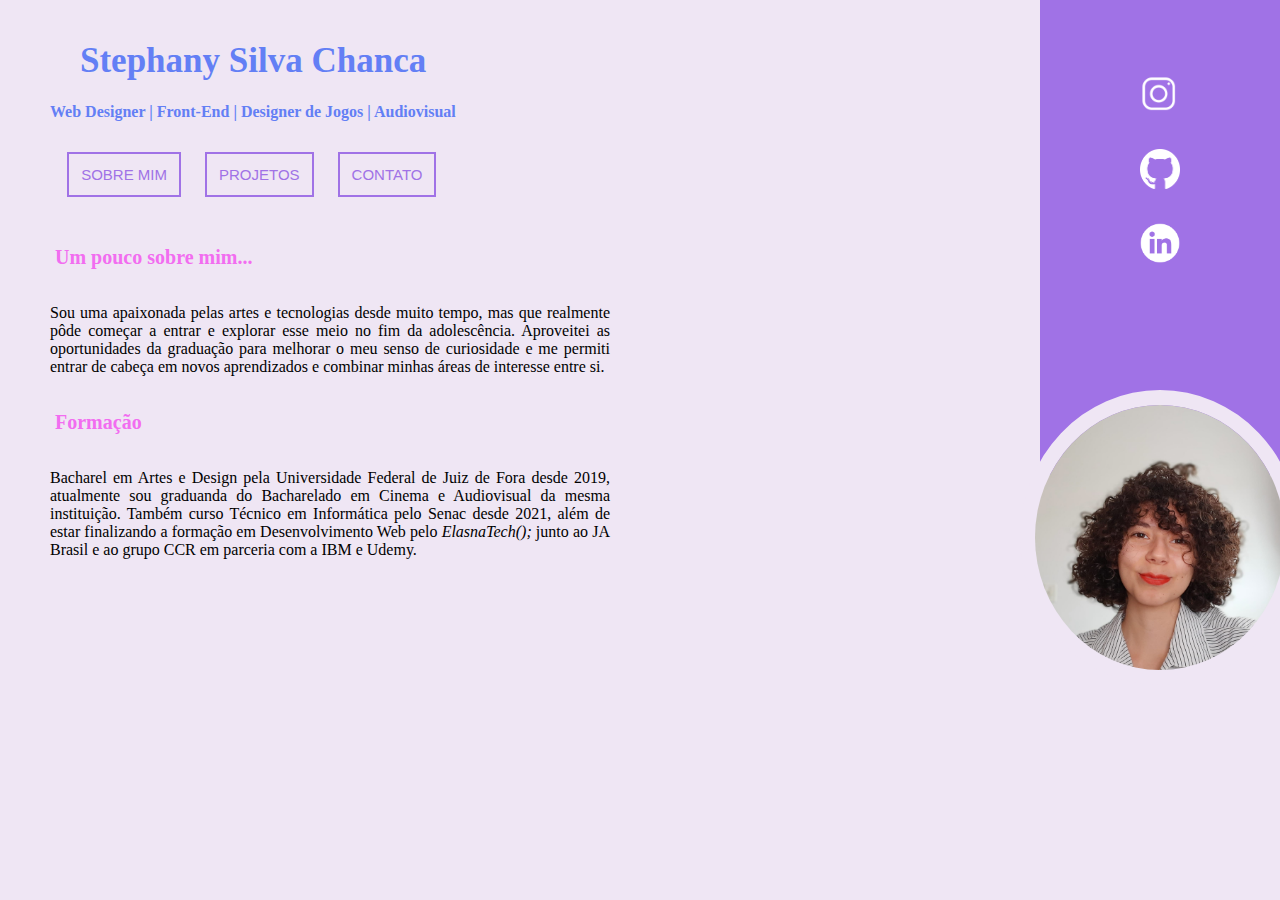
<file: index.html>
<!DOCTYPE html>
<html lang="en">
<head>
    <meta charset="UTF-8">
    <meta http-equiv="X-UA-Compatible" content="IE=edge">
    <meta name="viewport" content="width=device-width, initial-scale=1.0">
    <title>inicial | Stephany Chanca</title>

    <link rel="stylesheet" href="visual_home.css"> <!--referência ao CSS-->
    
</head>
<header> <!--cabeçalho da página-->
    <h1 class="nome-titulo"><a href="index.html">Stephany Silva Chanca</a></h1>
    <h4 class="cargos">Web Designer | Front-End | Designer de Jogos | Audiovisual</h4>
</header>

<nav class="menu"> <!--menu-->
    <a href="sobre.html" class="button b1">Sobre mim</a>
    <a href="projetos.html" class="button b2">Projetos</a>
    <a href="contato.html" class="button b3">Contato</a>
</nav>

<body>
    <section id="apresentacao"> <!--informações introdutórias-->
        <h3 class="titulo-resumo">Um pouco sobre mim...</h3>
        <p class="texto-home">Sou uma apaixonada pelas artes e tecnologias desde muito tempo, mas que realmente pôde começar a entrar e explorar esse meio no fim da adolescência. Aproveitei as oportunidades da graduação para melhorar o meu senso de curiosidade e me permiti entrar de cabeça em novos aprendizados e combinar minhas áreas de interesse entre si.</p>
        <h3 class="titulo-resumo">Formação</h3>
        <p class="texto-home">Bacharel em Artes e Design pela Universidade Federal de Juiz de Fora desde 2019, atualmente sou graduanda do Bacharelado em Cinema e Audiovisual da mesma instituição. Também curso Técnico em Informática pelo Senac desde 2021, além de estar finalizando a formação em Desenvolvimento Web pelo <i>ElasnaTech();</i> junto ao JA Brasil e ao grupo CCR em parceria com a IBM e Udemy.</p>
    </section>

    <div id="imgs-home"> <!--imagens da página inicial-->
        <div class="forma"></div> <!--forma retangular-->
            <ul class="social-icon"> <!--ícones das redes sociais-->
                <li><a href="https://www.instagram.com/steph.chanca/"><img src="./imagens/instagram_icon3.jpg" width="50" height="50"></a></li>
                <li><a href="https://github.com/Steph-Chanca"><img src="./imagens/github_icon.png" width="50" height="50"></a></li>
                <li><a href="https://www.linkedin.com/in/stephany-silva-chanca-16180b237"><img src="./imagens/linkedin_icon.png" width="50" height="50"></a></li>
            </ul> 
        <div class="img-perfil"><img src="./imagens/perfil_5.jpeg"/></div> <!--foto pessoal-->
    </div>

</body>
</html>
</file>
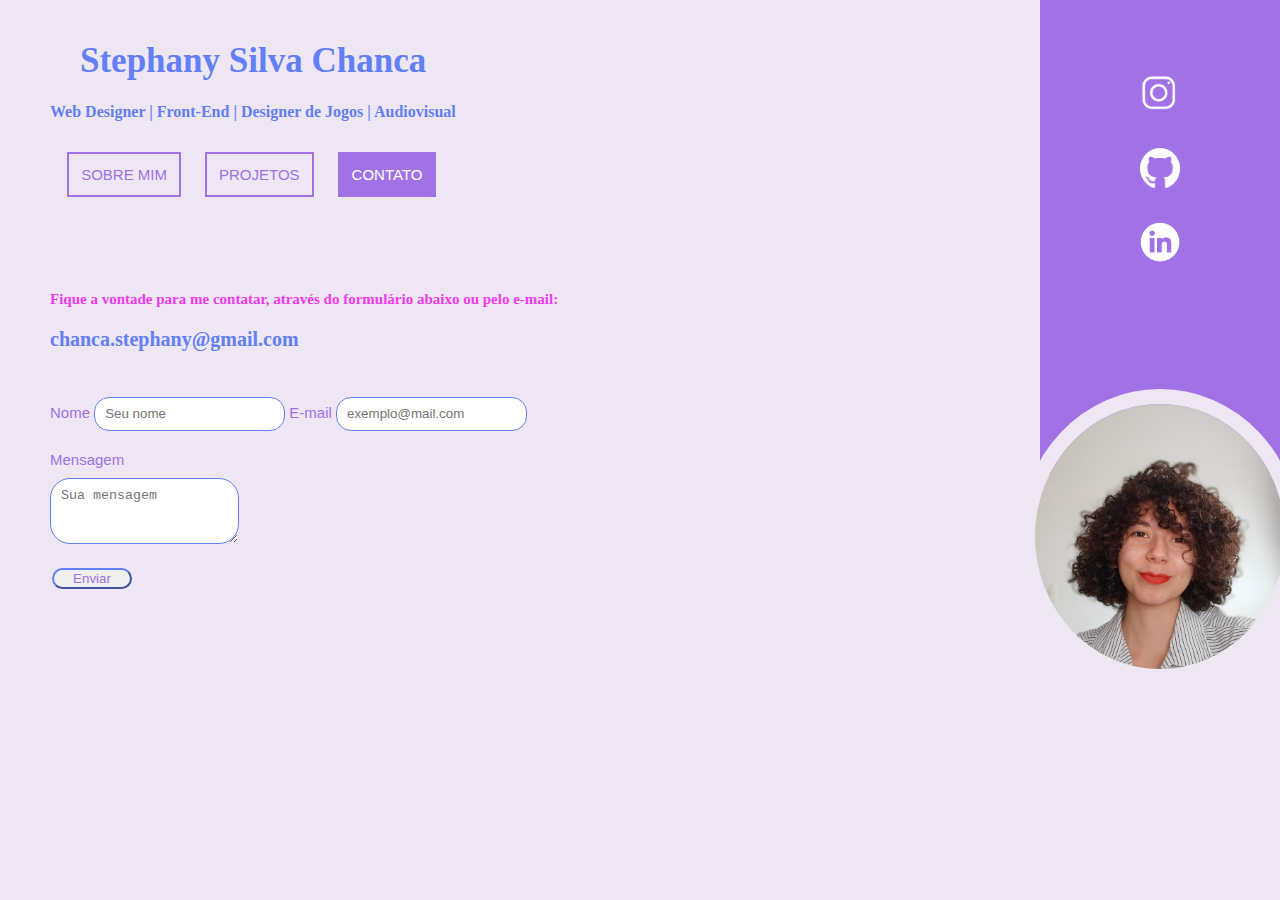
<file: contato.html>
<!DOCTYPE html>
<html lang="en">
<head>
    <meta charset="UTF-8">
    <meta http-equiv="X-UA-Compatible" content="IE=edge">
    <meta name="viewport" content="width=device-width, initial-scale=1.0">
    <title>contato | Stephany Chanca</title>

    <link rel="stylesheet" href="visual_contato.css"> <!--referência ao CSS-->
    
</head>
<header> <!--cabeçalho da página-->
    <h1 class="nome-titulo"><a href="index.html">Stephany Silva Chanca</a></h1>
    <h4 class="cargos">Web Designer | Front-End | Designer de Jogos | Audiovisual</h4>
</header>

<nav class="menu"> <!--menu-->
    <a href="sobre.html" class="button b1">Sobre mim</a>
    <a href="projetos.html" class="button b2">Projetos</a>
    <a href="contato.html" class="button b3">Contato</a>
</nav>

<body>
    <section id="apresentacao"> <!--informações introdutórias-->
        <h4 class="titulo-resumo">Fique a vontade para me contatar, através do formulário abaixo ou pelo e-mail:</h4>
        <h5 class="contato_email">chanca.stephany@gmail.com</h5>
    </section>

    <form class="meu_form" action="envio_dados.php" method="get" >
        <label for="nome">Nome</label>
            <input type="text" name="nome" placeholder="Seu nome" required>

        <label for="email">E-mail</label>   
            <input type="email" name="email" placeholder="exemplo@mail.com" required>
            
<div class="labelmsg">
        <label for="mensagem">Mensagem</label>
            <textarea name="mensagem" placeholder="Sua mensagem"></textarea>
</div>
            <input type="submit" name="enviar" value="Enviar">    
    </form>

    <script src="form_receive.js"></script>

    <div id="imgs-home"> <!--imagens da página inicial-->
        <div class="forma"></div> <!--forma retangular-->
            <ul class="social-icon"> <!--ícones das redes sociais-->
                <li><a href="https://www.instagram.com/steph.chanca/"><img src="./imagens/instagram_icon3.jpg" width="50" height="50"></a></li>
                <li><a href="https://github.com/Steph-Chanca"><img src="./imagens/github_icon.png" width="50" height="50"></a></li>
                <li><a href="https://www.linkedin.com/in/stephany-silva-chanca-16180b237"><img src="./imagens/linkedin_icon.png" width="50" height="50"></a></li>
            </ul> 
        <div class="img-perfil"><img src="./imagens/perfil_5.jpeg"/></div> <!--foto pessoal-->
    </div>

</body>
</html>
</file>
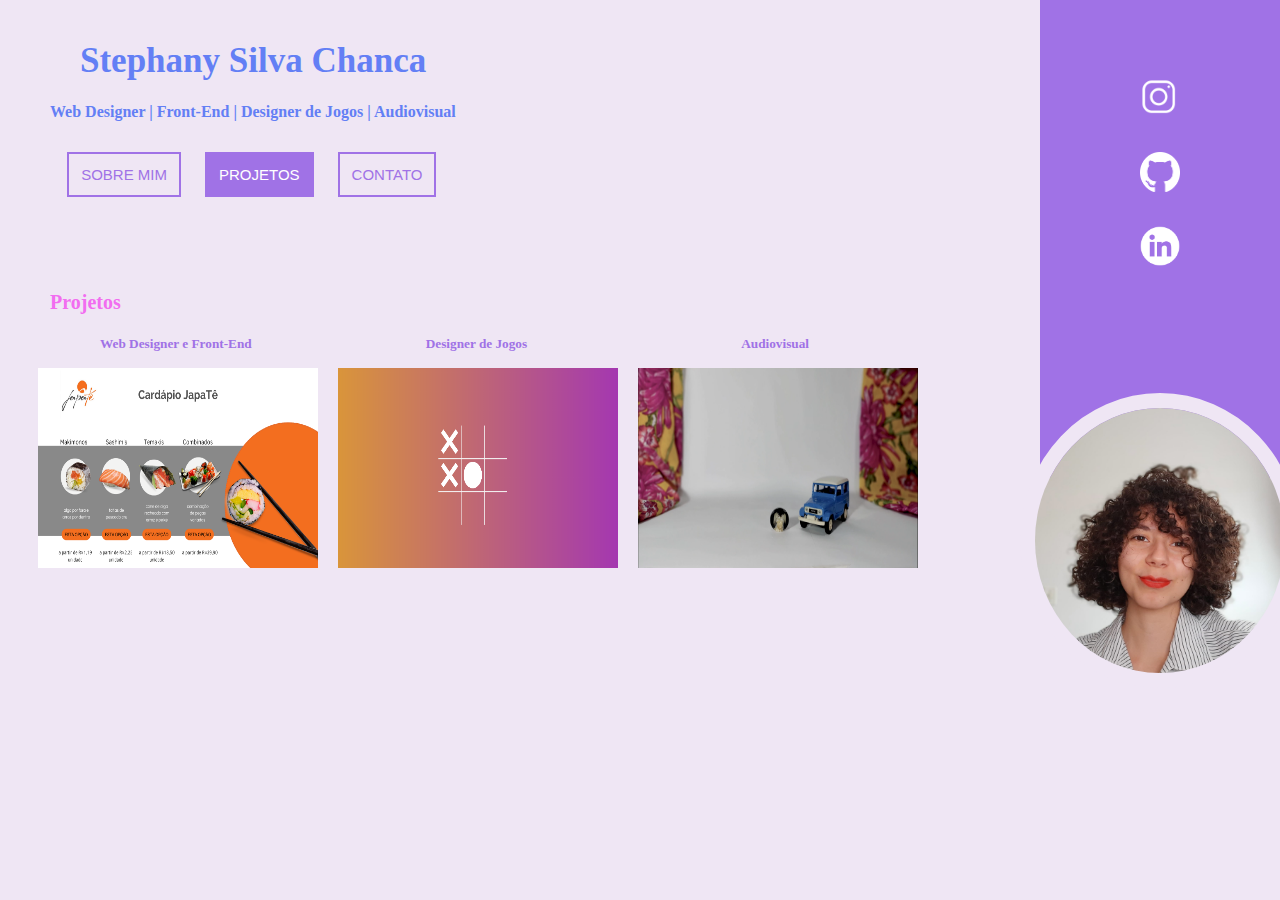
<file: projetos.html>
<!DOCTYPE html>
<html lang="en">
<head>
    <meta charset="UTF-8">
    <meta http-equiv="X-UA-Compatible" content="IE=edge">
    <meta name="viewport" content="width=device-width, initial-scale=1.0">
    <title>projetos | Stephany Chanca</title>

    <link rel="stylesheet" href="visual_projetos.css"> <!--referência ao CSS-->
    
</head>
<header> <!--cabeçalho da página-->
    <h1 class="nome-titulo"><a href="index.html">Stephany Silva Chanca</a></h1>
    <h4 class="cargos">Web Designer | Front-End | Designer de Jogos | Audiovisual</h4>
</header>

<nav class="menu"> <!--menu-->
    <a href="sobre.html" class="button b1">Sobre mim</a>
    <a href="projetos.html" class="button b2">Projetos</a>
    <a href="contato.html" class="button b3">Contato</a>
</nav>

<body>
    <section id="apresentacao"> <!--informações introdutórias-->
        <h3 class="titulo-resumo">Projetos</h3>
        <h5 class="sub-titulos sub1">Web Designer e Front-End</h5>
        <h5 class="sub-titulos sub2">Designer de Jogos</h5>
        <h5 class="sub-titulos sub3">Audiovisual</h5>
    </section>

    <div id="imgs-projects">
        <ul class="referencias">
            <li><a href="https://drive.google.com/file/d/1ld5PDUYm2o2AORpyQO71iBiFwzoRKnze/view?usp=sharing"><img src="./imagens/cardapio_simples.png" width="280" height="200"></a></li>
            <li><a href="https://github.com/Steph-Chanca/test_games"><img src="./imagens/Jogo_da_velha.png" width="280" height="200"></a></li>
            <li><a href="https://drive.google.com/file/d/1FW_Tw0s_505DUijzUGrayM1OYl7ywft2/view?usp=sharing"><img src="./imagens/stop_motion.png" width="280" height="200"></a></li>
        </ul>
    </div>

    <div id="imgs-home"> <!--imagens da página inicial-->
        <div class="forma"></div> <!--forma retangular-->
            <ul class="social-icon"> <!--ícones das redes sociais-->
                <li><a href="https://www.instagram.com/steph.chanca/"><img src="./imagens/instagram_icon3.jpg" width="50" height="50"></a></li>
                <li><a href="https://github.com/Steph-Chanca"><img src="./imagens/github_icon.png" width="50" height="50"></a></li>
                <li><a href="https://www.linkedin.com/in/stephany-silva-chanca-16180b237"><img src="./imagens/linkedin_icon.png" width="50" height="50"></a></li>
            </ul> 
        <div class="img-perfil"><img src="./imagens/perfil_5.jpeg"/></div> <!--foto pessoal-->
    </div>

</body>
</html>
</file>
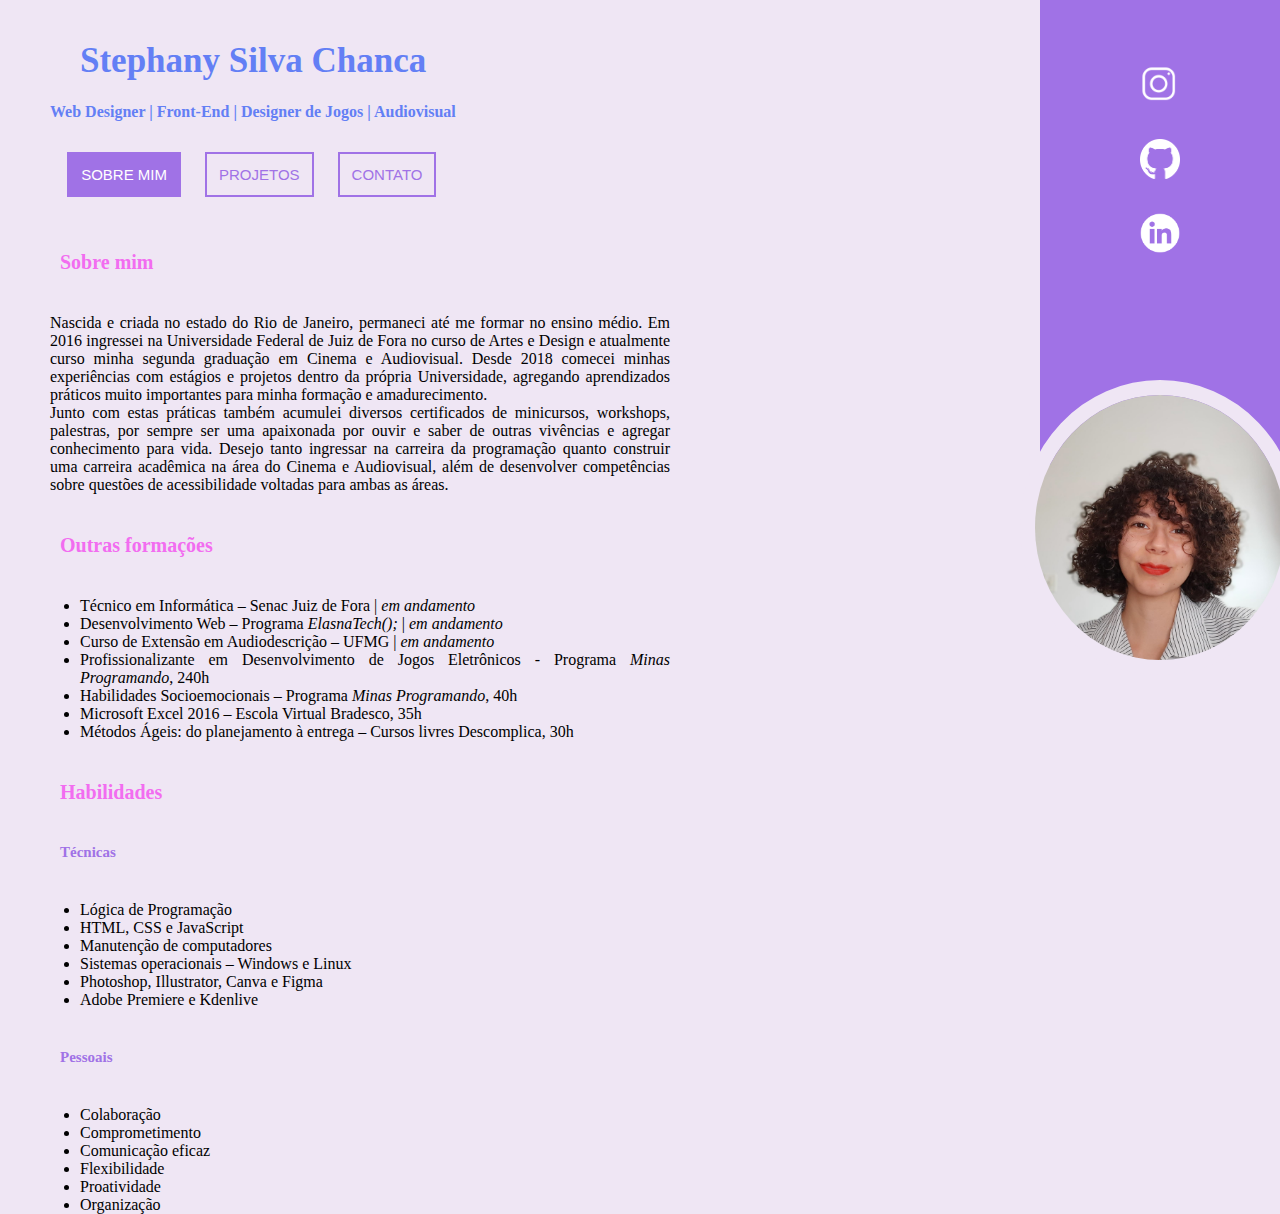
<file: sobre.html>
<!DOCTYPE html>
<html lang="en">
<head>
    <meta charset="UTF-8">
    <meta http-equiv="X-UA-Compatible" content="IE=edge">
    <meta name="viewport" content="width=device-width, initial-scale=1.0">
    <title>sobre | Stephany Chanca</title>

    <link rel="stylesheet" href="visual_sobre.css"> <!--referência ao CSS-->
    
</head>
<header> <!--cabeçalho da página-->
    <h1 class="nome-titulo"><a href="index.html">Stephany Silva Chanca</a></h1>
    <h4 class="cargos">Web Designer | Front-End | Designer de Jogos | Audiovisual</h4>
</header>

<nav class="menu"> <!--menu-->
    <a href="index.html" class="button b1">Sobre mim</a>
    <a href="projetos.html" class="button b2">Projetos</a>
    <a href="contato.html" class="button b3">Contato</a>
</nav>

<body>
    <section id="apresentacao"> <!--informações introdutórias-->
        <h3 class="titulo-resumo">Sobre mim</h3>
            <p class="texto-home">Nascida e criada no estado do Rio de Janeiro, permaneci até me formar no ensino médio. Em 2016 ingressei na Universidade Federal de Juiz de Fora no curso de Artes e Design e atualmente curso minha segunda graduação em Cinema e Audiovisual. Desde 2018 comecei minhas experiências com estágios e projetos dentro da própria Universidade, agregando aprendizados práticos muito importantes para minha formação e amadurecimento.</br>
                Junto com estas práticas também acumulei diversos certificados de minicursos, workshops, palestras, por sempre ser uma apaixonada por ouvir e saber de outras vivências e agregar conhecimento para vida. Desejo tanto ingressar na carreira da programação quanto construir uma carreira acadêmica na área do Cinema e Audiovisual, além de desenvolver competências sobre questões de acessibilidade voltadas para ambas as áreas.</p>
        
        <h3 class="titulo-resumo">Outras formações</h3>
            <ul class="texto-home">
                <li>Técnico em Informática – Senac Juiz de Fora | <i>em andamento</i></li>
                <li>Desenvolvimento Web – Programa <i>ElasnaTech();</i> | <i>em andamento</i></li>
                <li>Curso de Extensão em Audiodescrição – UFMG | <i>em andamento</i></li>
                <li>Profissionalizante em Desenvolvimento de Jogos Eletrônicos - Programa <i>Minas Programando</i>, 240h</li>
                <li>Habilidades Socioemocionais – Programa <i>Minas Programando</i>, 40h</li> 
                <li>Microsoft Excel 2016 – Escola Virtual Bradesco, 35h</li> 
                <li>Métodos Ágeis: do planejamento à entrega – Cursos livres Descomplica, 30h</li>
            </ul>

        <h3 class="titulo-resumo">Habilidades</h3>
        <h5 class="sub_divisao">Técnicas</h5>
            <ul class="texto-home">
                <li>Lógica de Programação</li>
                <li>HTML, CSS e JavaScript</li>
                <li>Manutenção de computadores</li>
                <li>Sistemas operacionais – Windows e Linux</li>
                <li>Photoshop, Illustrator, Canva e Figma</li> 
                <li>Adobe Premiere e Kdenlive</li> 
            </ul>

            <h5 class="sub_divisao">Pessoais</h5>
            <ul class="texto-home">
                <li>Colaboração</li>
                <li>Comprometimento</li>
                <li>Comunicação eficaz</li>
                <li>Flexibilidade</li>
                <li>Proatividade</li> 
                <li>Organização</li> 
            </ul>
        </section>

    <div id="imgs-home"> <!--imagens da página inicial-->
        <div class="forma"></div> <!--forma retangular-->
            <ul class="social-icon"> <!--ícones das redes sociais-->
                <li><a href="https://www.instagram.com/steph.chanca/"><img src="./imagens/instagram_icon3.jpg" width="50" height="50"></a></li>
                <li><a href="https://github.com/Steph-Chanca"><img src="./imagens/github_icon.png" width="50" height="50"></a></li>
                <li><a href="https://www.linkedin.com/in/stephany-silva-chanca-16180b237"><img src="./imagens/linkedin_icon.png" width="50" height="50"></a></li>
            </ul> 
        <div class="img-perfil"><img src="./imagens/perfil_5.jpeg"/></div> <!--foto pessoal-->
    </div>

</body>
</html>
</file>
<file: visual_home.css>
body { /* -- corpo do site -- */
    margin: 0;
    padding: 20px;
    background-color: #EFE6F4;
}

.nome-titulo a { /* -- edição do nome 'Stephany'e link -- */
    text-decoration: none;
    font-size: 35px;
    margin-left: 60px;
    color: #637FF5;
    transition: .3s;
}

.nome-titulo a:hover{ /* -- efeito de transição do link do nome -- */
    color: #F26DF0;
    transition: all .2s;
}

.cargos { /* -- edição dos cargos -- */
    margin-left: 30px;
    color: #637FF5;
}

nav a {
    text-decoration: none;
}

.menu {
    width: 200px;
    height: auto;
    display: inline;
    margin: 3%;
}

.button {
    display: inline-block;
    justify-content: center;
    position: relative;
    padding: 12px 12px;
    margin: 10px;
    font-family: Arial, Helvetica, sans-serif;
    font-size: 15px;
    text-transform: uppercase;
    color: #A072E6;
    border: 2px solid #A072E6;
    overflow: hidden;
    cursor: pointer;
}

.button::before{ /* --  pseudo elemento para animação do menu -- */
    content: '';
    width: 0;
    height: 100%;
    position: absolute;
    background-color: #A072E6;
    z-index: -1;
    top: 0;
    left: 0;
}

.button:hover::before{ /* -- continuação da estilização da animação do menu -- */
    width: 100%;
}

.button:hover{ /* --  efeito de transição do menu -- */
    background-color: #A072E6;
    color:white;
    transition: all .3s;
}

.titulo-resumo { /* -- edição e posicionamentos dos subtítulos -- */
    margin-left: 30px;
    margin-top: 80px;
    font-size: 20px;
    color: #F26DF0;
    margin: 35px;
}

.texto-home { /* -- edição dos parágrafos -- */ 
    text-align: justify;
    font-family: 'Times New Roman', Times, serif;
    font-size: 16px;
    max-width: 560px;
    margin-left: 30px;
}

.social-icon { /* -- edição dos ícones de redes sociais (posição) -- */
    z-index: 1;
    position: absolute;
    margin-top: -430px;
    margin-left: 1050px;
}

.social-icon img { /* -- edição dos ícones de redes sociais (tamanho) -- */
    max-width: 40px;
    max-height: 40px;
    transition: .5s;
}

.social-icon li { /* -- edição dos ícones de redes sociais (lista) -- */
    list-style: none;
    margin: 30px;
}

.social-icon img:hover { /* -- animação dos icones das redes sociais -- */
    transform: translateY(-15px);
}

.img-perfil { /* -- edição da foto pessoal (posição) -- */
    z-index: 1;
    position: absolute;
    margin-left: 1000px;
    margin-top: -85px;
}

.img-perfil img { /* -- edição da foto pessoal (tamanho e forma) -- */
    width: 250px;
    height: 265px;
    border-radius: 100%;
    border: 15px solid #EFE6F4;
}

.forma {
    position: relative;
    margin-left: 1020px;
    margin-top: -700px;
    width: 240px;
    height: 600px;
    background-color: #A072E6;
}
</file>
<file: visual_contato.css>
body { /* -- corpo do site -- */
    margin: 0;
    padding: 20px;
    background-color: #EFE6F4;
}

.nome-titulo a { /* -- edição do nome 'Stephany'e link -- */
    text-decoration: none;
    font-size: 35px;
    margin-left: 60px;
    color: #637FF5;
    transition: .3s;
}

.nome-titulo a:hover{ /* -- efeito de transição do link do nome -- */
    color: #F26DF0;
    transition: all .2s;
}

.cargos { /* -- edição dos cargos -- */
    margin-left: 30px;
    color: #637FF5;
}

nav a {
    text-decoration: none;
}

.menu {
    width: 200px;
    height: auto;
    display: inline;
    margin: 3%;
}

.button {
    display: inline-block;
    justify-content: center;
    position: relative;
    padding: 12px 12px;
    margin: 10px;
    font-family: Arial, Helvetica, sans-serif;
    font-size: 15px;
    text-transform: uppercase;
    color: #A072E6;
    border: 2px solid #A072E6;
    overflow: hidden;
    cursor: pointer;
}

.button::before{ /* --  pseudo elemento para animação do menu -- */
    content: '';
    width: 0;
    height: 100%;
    position: absolute;
    background-color: #A072E6;
    z-index: -1;
    top: 0;
    left: 0;
}

.button:hover::before{ /* -- continuação da estilização da animação do menu -- */
    width: 100%;
}

.button:hover{ /* --  efeito de transição do menu -- */
    background-color: #A072E6;
    color:white;
    transition: all .3s;
}

.b3 { /* -- cor do botao correspondente a página atual -- */
    background-color: #A072E6;
    color: white;
}

.titulo-resumo { /* -- edição e posicionamentos da frase na página -- */
    margin-left: 30px;
    margin-top: 80px;
    font-size: 15px;
    color: #f03bed;
}

.contato_email { /* -- edição e posicionamentos do e-mail -- */
    margin-left: 30px;
    margin-top: 10px;
    font-size: 20px;
    color: #637FF5;
}

.meu_form { /* -- padronização dos itens gerais do formulário -- */
    margin: 30px;
    font-family: Verdana,Tahoma,sans-serif;
    font-size: 15px;
}

input[name=nome], /* -- estilização dos itens nome e email do formulário -- */
input[name=email],
text, email{
    display: inline;
    max-width: 400px;
    padding-left: 10px;
    height: 30px;
    line-height: 30px;
    border-radius: 15px;
    border: 1px solid #637FF5;
    outline: none;
}

input[name=mensagem], /* -- estilização do item mensagem do formulário -- */
textarea{
    position: absolute;
    display: block;
    margin-top: 10px;
    max-width: 450px;
    max-height: 70px;
    padding-left: 10px;
    line-height: 30px;
    outline: none;
    border-radius: 20px;
    border: 1px solid #637FF5;
}

input[name=enviar],
submit{ /* -- estilização do botão enviar do formulário -- */
    width: 80px;
    margin-left: 2px;
    margin-top: 100px;
    color: #A072E6;
    cursor: pointer;
    border-color: #637FF5;
    border-radius: 15px;
}

input[name=enviar]:hover::before{ /* -- estilização da animação do botão enviar -- */
    width: 100%;
}

input[name=enviar]:hover{ /* --  efeito de transição do botão enviar -- */
    background-color: #A072E6;
    color:white;
    transition: all .3s;
}

.meu_form label { /* -- estilização dos títulos de cada item do formulário -- */
    display: inline-block;
    margin-top: 20px;
    color: #A072E6;
}

.meu_form labelmsg  { /* -- estilização dos títulos de cada item do formulário -- */
    display: inline-block;
    margin-top: 20px;
    color: #A072E6;
}

.social-icon { /* -- edição dos ícones de redes sociais (posição) -- */
    z-index: 1;
    position: absolute;
    margin-top: -430px;
    margin-left: 1050px;
}

.social-icon img { /* -- edição dos ícones de redes sociais (tamanho) -- */
    max-width: 40px;
    max-height: 40px;
    transition: .5s;
}

.social-icon li { /* -- edição dos ícones de redes sociais (lista) -- */
    list-style: none;
    margin: 30px;
}

.social-icon img:hover { /* -- animação dos icones das redes sociais -- */
    transform: translateY(-15px);
}

.img-perfil { /* -- edição da foto pessoal (posição) -- */
    z-index: 1;
    position: absolute;
    margin-left: 1000px;
    margin-top: -85px;
}

.img-perfil img { /* -- edição da foto pessoal (tamanho e forma) -- */
    width: 250px;
    height: 265px;
    border-radius: 100%;
    border: 15px solid #EFE6F4;
}

.forma {
    position: relative;
    margin-left: 1020px;
    margin-top: -745px;
    width: 240px;
    height: 600px;
    background-color: #A072E6;
}
</file>
<file: visual_projetos.css>
body { /* -- corpo do site -- */
    margin: 0;
    padding: 20px;
    background-color: #EFE6F4;
}

.nome-titulo a { /* -- edição do nome 'Stephany'e link -- */
    text-decoration: none;
    font-size: 35px;
    margin-left: 60px;
    color: #637FF5;
    transition: .3s;
}

.nome-titulo a:hover{ /* -- efeito de transição do link do nome -- */
    color: #F26DF0;
    transition: all .2s;
}

.cargos { /* -- edição dos cargos -- */
    margin-left: 30px;
    color: #637FF5;
}

nav a {
    text-decoration: none;
}

.menu {
    width: 200px;
    height: auto;
    display: inline;
    margin: 3%;
}

.button {
    display: inline-block;
    justify-content: center;
    position: relative;
    padding: 12px 12px;
    margin: 10px;
    font-family: Arial, Helvetica, sans-serif;
    font-size: 15px;
    text-transform: uppercase;
    color: #A072E6;
    border: 2px solid #A072E6;
    overflow: hidden;
    cursor: pointer;
}

.button::before{ /* --  pseudo elemento para animação do menu -- */
    content: '';
    width: 0;
    height: 100%;
    position: absolute;
    background-color: #A072E6;
    z-index: -1;
    top: 0;
    left: 0;
}

.button:hover::before{ /* -- continuação da estilização da animação do menu -- */
    width: 100%;
}

.button:hover{ /* --  efeito de transição do menu -- */
    background-color: #A072E6;
    color:white;
    transition: all .3s;
}

.b2 {
    background-color: #A072E6;
    color: white;
}

.titulo-resumo { /* -- edição e posicionamentos dos subtítulos -- */
    margin-left: 30px;
    margin-top: 80px;
    font-size: 20px;
    color: #F26DF0;
}

.sub-titulos {
    position: relative;
    color: #A072E6;
    display: inline;
}

.sub1 {
    margin-left: 80px;
}

.sub2 {
    margin-left: 170px;
}

.sub3 {
    margin-left: 210px;
}

.referencias {
    margin-left: -30px;
}

.referencias li {
    display: inline;
    list-style: none;
    margin: 8px;
}

.referencias img {
    transition: .3s;
}

.referencias img:hover {
    filter: blur(2px);
}

.social-icon { /* -- edição dos ícones de redes sociais (posição) -- */
    z-index: 1;
    position: absolute;
    margin-top: -430px;
    margin-left: 1050px;
}

.social-icon img { /* -- edição dos ícones de redes sociais (tamanho) -- */
    max-width: 40px;
    max-height: 40px;
    transition: .5s;
}

.social-icon li { /* -- edição dos ícones de redes sociais (lista) -- */
    list-style: none;
    margin: 30px;
}

.social-icon img:hover { /* -- animação dos icones das redes sociais -- */
    transform: translateY(-15px);
}

.img-perfil { /* -- edição da foto pessoal (posição) -- */
    z-index: 1;
    position: absolute;
    margin-left: 1000px;
    margin-top: -85px;
}

.img-perfil img { /* -- edição da foto pessoal (tamanho e forma) -- */
    width: 250px;
    height: 265px;
    border-radius: 100%;
    border: 15px solid #EFE6F4;
}

.forma {
    position: relative;
    margin-left: 1020px;
    margin-top: -710px;
    width: 240px;
    height: 600px;
    background-color: #A072E6;
}
</file>
<file: visual_sobre.css>
body { /* -- corpo do site -- */
    margin: 0;
    padding: 20px;
    background-color: #EFE6F4;
}

.nome-titulo a { /* -- edição do nome 'Stephany'e link -- */
    text-decoration: none;
    font-size: 35px;
    margin-left: 60px;
    color: #637FF5;
    transition: .3s;
}

.nome-titulo a:hover{ /* -- efeito de transição do link do nome -- */
    color: #F26DF0;
    transition: all .2s;
}

.cargos { /* -- edição dos cargos -- */
    margin-left: 30px;
    color: #637FF5;
}

nav a {
    text-decoration: none;
}

.menu {
    width: 200px;
    height: auto;
    display: inline;
    margin: 3%;
}

.button {
    display: inline-block;
    justify-content: center;
    position: relative;
    padding: 12px 12px;
    margin: 10px;
    font-family: Arial, Helvetica, sans-serif;
    font-size: 15px;
    text-transform: uppercase;
    color: #A072E6;
    border: 2px solid #A072E6;
    overflow: hidden;
    cursor: pointer;
}

.button::before{ /* --  pseudo elemento para animação do menu -- */
    content: '';
    width: 0;
    height: 100%;
    position: absolute;
    background-color: #A072E6;
    z-index: -1;
    top: 0;
    left: 0;
}

.button:hover::before{ /* -- continuação da estilização da animação do menu -- */
    width: 100%;
}

.button:hover{ /* --  efeito de transição do menu -- */
    background-color: #A072E6;
    color:white;
    transition: all .3s;
}

.b1 {
    background-color: #A072E6;
    color: white;
}

.titulo-resumo { /* -- edição e posicionamentos dos subtítulos -- */
    margin-left: 30px;
    margin-top: 80px;
    font-size: 20px;
    color: #F26DF0;
    margin: 40px;
}

.texto-home { /* -- edição dos parágrafos -- */ 
    text-align: justify;
    font-family: 'Times New Roman', Times, serif;
    font-size: 16px;
    max-width: 620px;
    margin-left: 30px;
}

.texto-home ul {
    text-align: justify;
    font-family: 'Times New Roman', Times, serif;
    font-size: 16px;
    max-width: 620px;
    margin-left: 30px;
}

.texto-home li {
    margin-left: -10px;
    max-width: 590px;
}

.sub_divisao {
    margin-left: 30px;
    margin-top: 1000px;
    font-size: 15px;
    color: #A072E6;
    margin: 40px;
}

.social-icon { /* -- edição dos ícones de redes sociais (posição) -- */
    z-index: 1;
    position: absolute;
    margin-top: -430px;
    margin-left: 1050px;
}

.social-icon img { /* -- edição dos ícones de redes sociais (tamanho) -- */
    max-width: 40px;
    max-height: 40px;
    transition: .5s;
}

.social-icon li { /* -- edição dos ícones de redes sociais (lista) -- */
    list-style: none;
    margin: 30px;
}

.social-icon img:hover { /* -- animação dos icones das redes sociais -- */
    transform: translateY(-15px);
}

.img-perfil { /* -- edição da foto pessoal (posição) -- */
    z-index: 1;
    position: absolute;
    margin-left: 1000px;
    margin-top: -85px;
}

.img-perfil img { /* -- edição da foto pessoal (tamanho e forma) -- */
    width: 250px;
    height: 265px;
    border-radius: 100%;
    border: 15px solid #EFE6F4;
}

.forma {
    position: relative;
    margin-left: 1020px;
    margin-top: -1365px;
    width: 240px;
    height: 600px;
    background-color: #A072E6;
}
</file>
